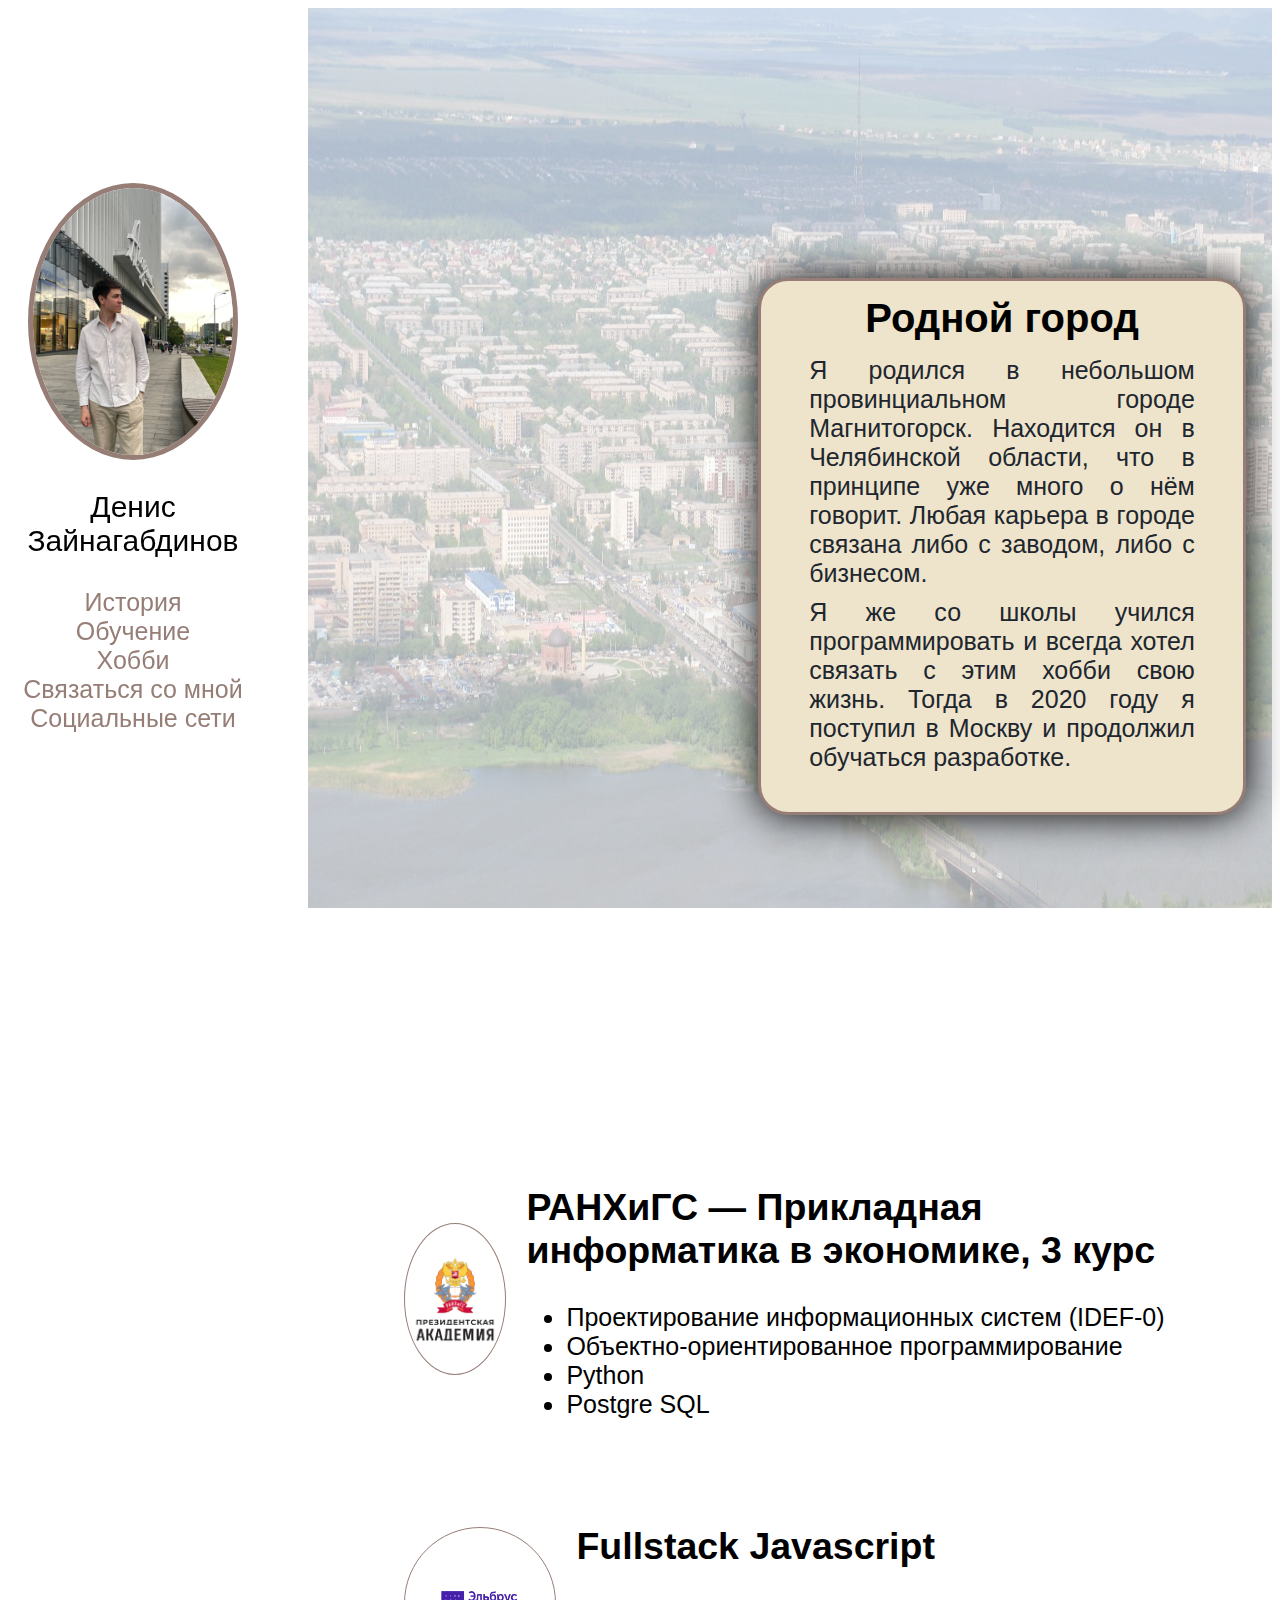
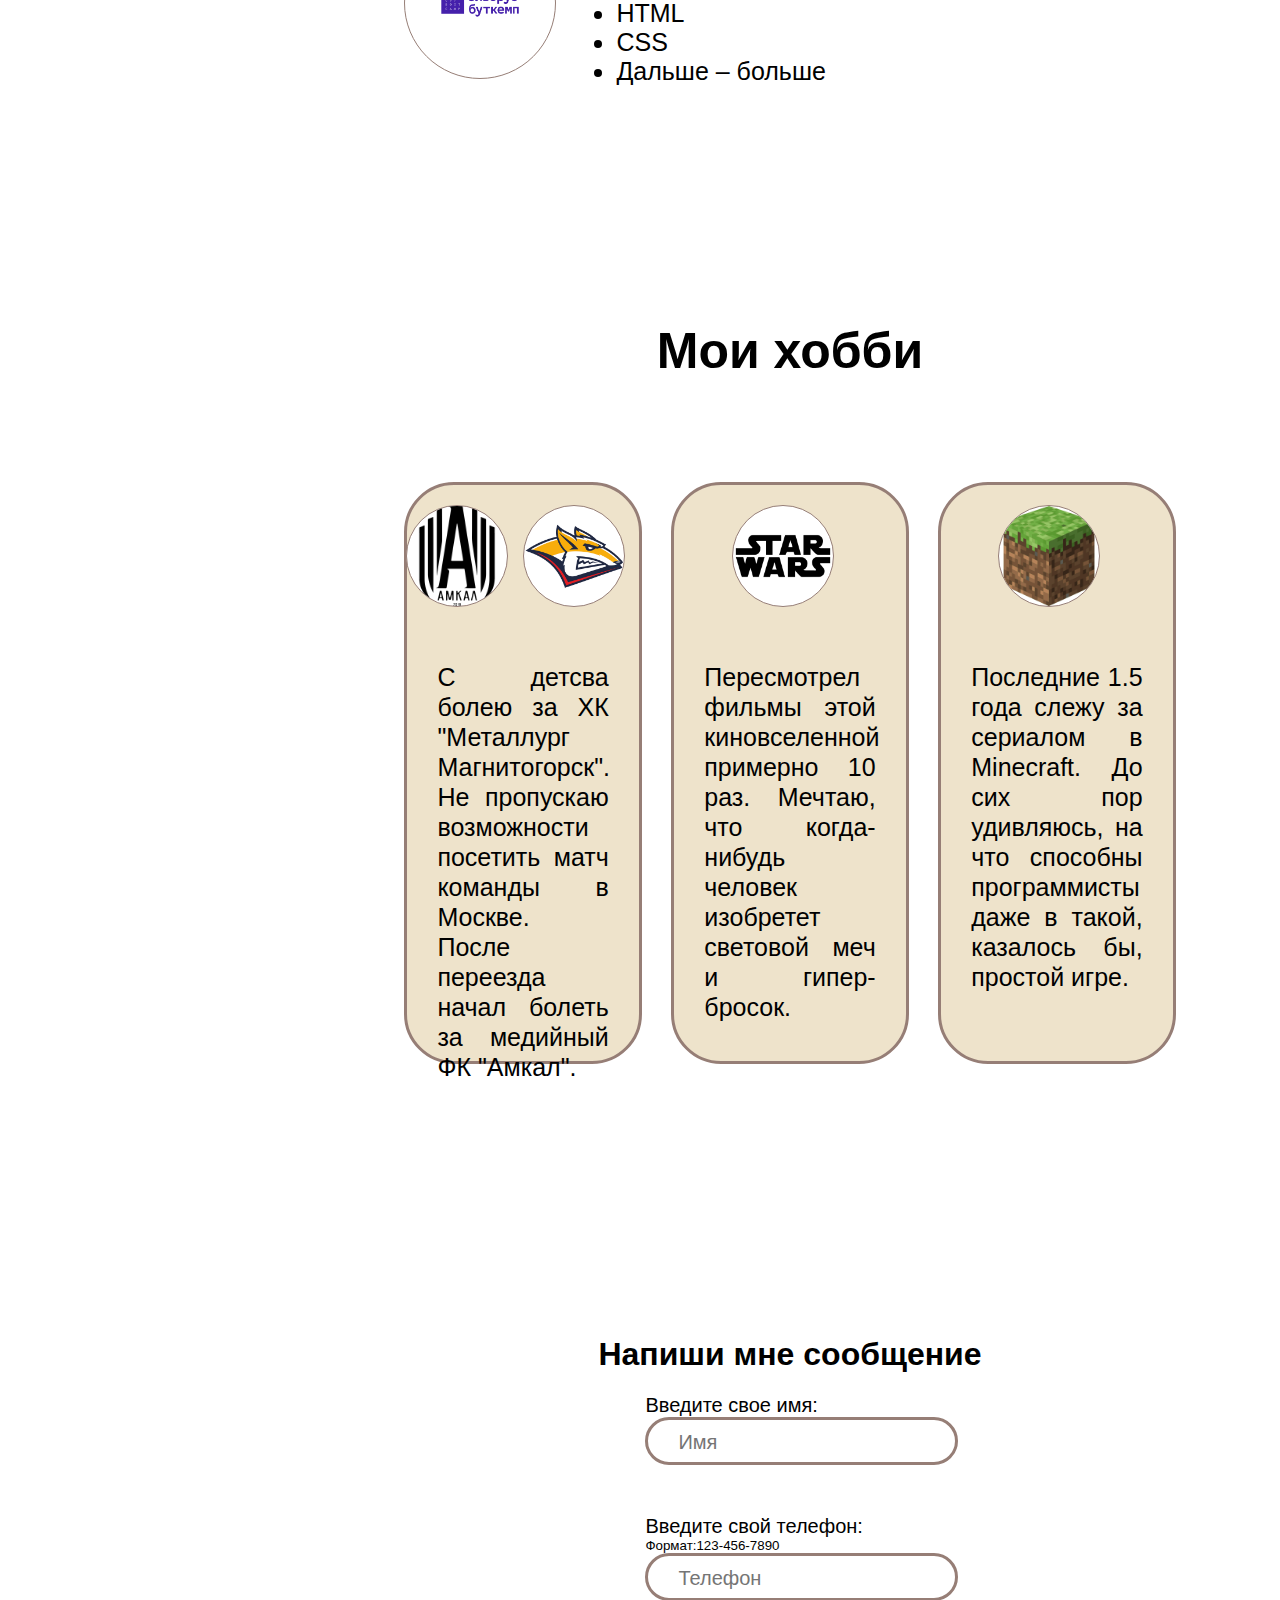
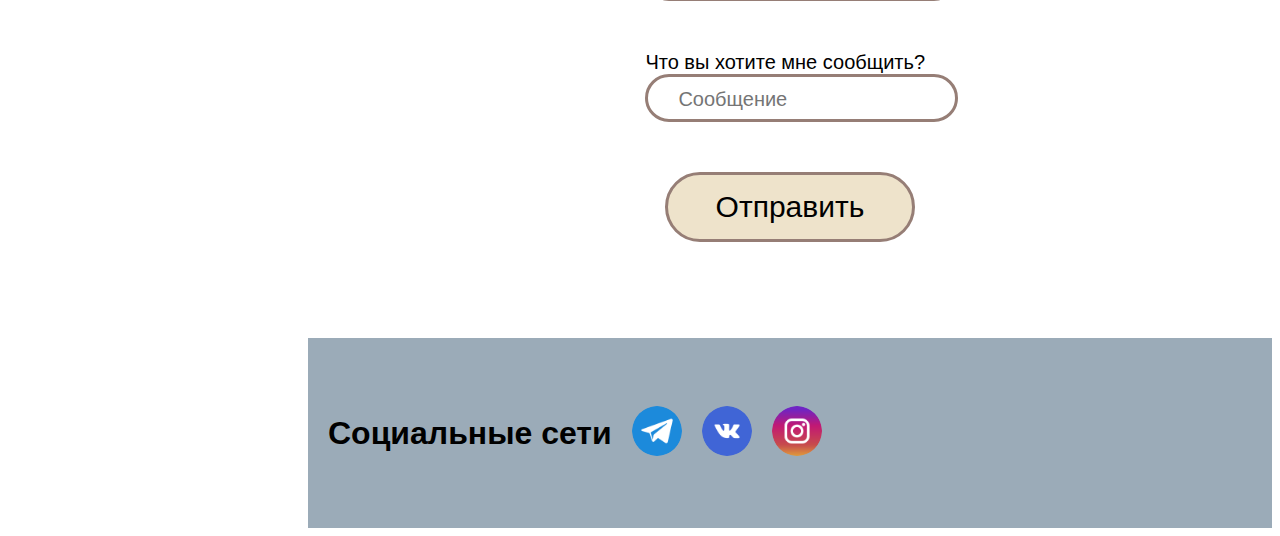
<file: index.html>
<!DOCTYPE html>
<html lang="ru">
  <head>
    <meta charset="UTF-8" />
    <meta http-equiv="X-UA-Compatible" content="IE=edge" />
    <meta name="viewport" content="width=device-width, initial-scale=1.0" />
    <link rel="stylesheet" href="./css/index.css" />
    <title>Портфолио</title>
  </head>
  <body>
    <div class="sidebar">
      <img src="./img/photo_5229022722267401842_y.jpg" alt="My photo" />
      <p class="name">Денис Зайнагабдинов</p>
      <ul class="menu">
        <li><a href="#story-container">История</a></li>
        <li><a href="#education-container">Обучение</a></li>
        <li><a href="#hobbies-container">Хобби</a></li>
        <li><a href="#contact-container">Связаться со мной</a></li>
        <li><a href="#social-media-container">Социальные сети</a></li>
      </ul>
    </div>

    <div class="main">
      <div class="story-container" id="story-container">
        <img
          src="./img/dostoprimechatelnosti-magnitogorska.jpg"
          alt="Magnitogorsk"
        />
        <div class="story">
          <h1>Родной город</h1>
          <p>
            Я родился в небольшом провинциальном городе Магнитогорск. Находится
            он в Челябинской области, что в принципе уже много о нём говорит.
            Любая карьера в городе связана либо с заводом, либо с бизнесом.
          </p>
          <p>
            Я же со школы учился программировать и всегда хотел связать с этим
            хобби свою жизнь. Тогда в 2020 году я поступил в Москву и продолжил
            обучаться разработке.
          </p>
        </div>
      </div>

      <div class="education-container" id="education-container">
        <div class="education-place">
          <div class="education-logo">
            <img src="./img/logo_EXTRA_VERT.png" alt="Logo of RANEPA" />
          </div>
          <div class="education-info">
            <h2>РАНХиГС &mdash; Прикладная информатика в экономике, 3 курс</h2>
            <ul>
              <li>Проектирование информационных систем (IDEF-0)</li>
              <li>Объектно-ориентированное программирование</li>
              <li>Python</li>
              <li>Postgre SQL</li>
            </ul>
          </div>
        </div>

        <div class="education-place">
          <div class="education-logo">
            <img src="./img/Elbrus-bootcamp-RU0.75x.png" alt="Logo of Elbrus" />
          </div>
          <div class="education-info">
            <h2>Fullstack Javascript</h2>
            <ul>
              <li>HTML</li>
              <li>CSS</li>
              <li>Дальше &ndash; больше</li>
            </ul>
          </div>
        </div>
      </div>

      <div class="hobbies-container" id="hobbies-container">
        <h1>Мои хобби</h1>
        <div class="hobbies-gallery">
          <div class="hobby-card">
            <div class="hobby-image-container">
              <img src="./img/Амкал_лого.svg.png" alt="Amkal logo" />
              <img
                src="./img/mmg_logo_20210325-133142.webp"
                alt="Metallurg logo"
              />
            </div>
            <p>
              С детсва болею за ХК "Металлург Магнитогорск". Не пропускаю
              возможности посетить матч команды в Москве. После переезда начал
              болеть за медийный ФК "Амкал".
            </p>
          </div>

          <div class="hobby-card">
            <div class="hobby-image-container">
              <img src="./img/Star_Wars_Logo.svg.png" alt="Star Wars logo" />
            </div>
            <p>
              Пересмотрел фильмы этой киновселенной примерно 10 раз. Мечтаю, что
              когда-нибудь человек изобретет световой меч и гипер-бросок.
            </p>
          </div>

          <div class="hobby-card">
            <div class="hobby-image-container">
              <img
                src="./img/minecraft_logo_icon_168974.png"
                alt="Minecraft logo"
              />
            </div>
            <p>
              Последние 1.5 года слежу за сериалом в Minecraft. До сих пор
              удивляюсь, на что способны программисты даже в такой, казалось бы,
              простой игре.
            </p>
          </div>
        </div>
      </div>

      <div class="contact-container" id="contact-container">
        <h1>Напиши мне сообщение</h1>
        <form action="./greetings.html">
          <label for="name">Введите свое имя:</label>
          <input type="text" id="name" placeholder="Имя" />
          <label for="phone">Введите свой телефон:</label>
          <small>Формат:123-456-7890</small>
          <input
            type="tel"
            pattern="[0-9]{3}-[0-9]{3}-[0-9]{4}"
            id="phone"
            placeholder="Телефон"
          />
          <label for="message">Что вы хотите мне сообщить?</label>
          <input type="text" id="message" placeholder="Сообщение" />
          <button type="submit">Отправить</button>
        </form>
      </div>

      <div class="social-media-container" id="social-media-container">
        <h1>Социальные сети</h1>
        <a href="https://t.me/zaiden53" target="_blank">
          <img src="./img/free-icon-telegram-3670070.png" alt="Telegram" />
        </a>
        <a href="https://vk.com/zaiden54" target="_blank">
          <img src="./img/free-icon-vkontakte-4494517.png" alt="VK" />
        </a>
        <a href="https://instagram.com/_zaiden" target="_blank">
          <img src="./img/free-icon-instagram-4494488.png" alt="Instagram" />
        </a>
      </div>
    </div>
  </body>
</html>
</file>
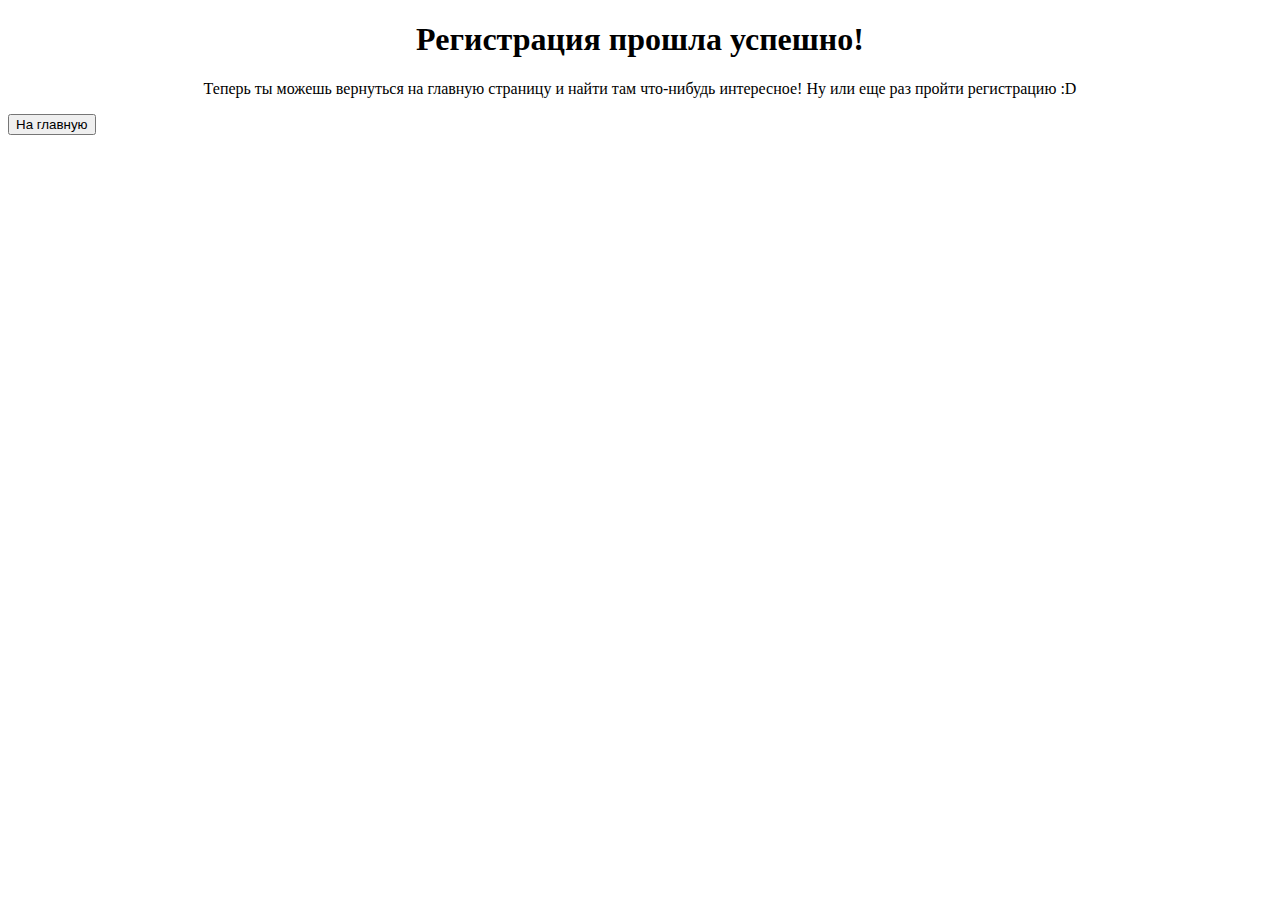
<file: greetings.html>
<!DOCTYPE html>
<html lang="ru">
  <head>
    <meta charset="UTF-8" />
    <meta name="viewport" content="width=device-width, initial-scale=1.0" />
    <title>Поздравляем!</title>
  </head>
  <body>
    <div class="container">
      <h1 style="text-align: center">Регистрация прошла успешно!</h1>
      <p style="text-align: center">
        Теперь ты можешь вернуться на главную страницу и найти там что-нибудь
        интересное! Ну или еще раз пройти регистрацию :D
      </p>
      <button onclick="location.href='./index.html'">На главную</button>
    </div>
  </body>
</html>
</file>
<file: css/index.css>
* {
  font-family: Verdana, Geneva, Tahoma, sans-serif;
}

.sidebar {
  position: fixed;
  width: 250px;
  height: 100%;

  display: flex;
  flex-direction: column;
  justify-content: center;
  align-items: center;
}

.sidebar img {
  width: 200px;
  border-radius: 50%;
  margin: 0 auto;
  border: 5px solid #967e76;
}

.sidebar p {
  font-size: 30px;
  width: 100%;
  text-align: center;
}

.sidebar a:link {
  font-size: 25px;
  color: #967e76;
  text-decoration: none;
}

.sidebar a:visited {
  text-decoration: none;
  color: #967e76;
}

.sidebar a:hover {
  text-decoration: underline;
}

.sidebar ul {
  list-style-type: none;
  text-align: center;
  margin: 0;
  padding: 0;
}

.main {
  margin-left: 300px;
}

.story-container {
  position: relative;
  /* background-image: url('../img/dostoprimechatelnosti-magnitogorska.jpg'); */
  background-position: center;
  background-size: cover;
  background-repeat: no-repeat;
  height: 100vh;
}

.story-container img {
  opacity: 0.4;
  height: 100%;
  width: 100%;
}

.story {
  position: absolute;
  top: 30vh;
  left: 50vh;

  border: 3px solid #967e76;
  border-radius: 30px;
  background: #eee3cb;
  box-shadow: 0 0 40px black;

  margin: 0 auto;
  padding-bottom: 30px;
  width: 50%;
}

.story p {
  margin: 10px auto;
  width: 80%;
  font-size: 25px;
  text-align: justify;
  color: #20262e;
}

.story h1 {
  font-size: 40px;
  text-align: center;
  margin: 15px auto;
}

.education-container {
  width: 100%;
  height: 100vh;
  margin-top: 50px;

  display: flex;
  flex-direction: column;
  justify-content: center;
  align-items: center;
}

.education-place {
  width: 80%;
  display: flex;
  align-items: center;
  padding-top: 50px;
}

.education-logo {
  width: 150px;
  height: 150px;
  margin-right: 20px;

  border-radius: 50%;
  border: 1px solid #967e76;

  display: flex;
  align-items: center;
  justify-content: center;
}

.education-logo img {
  width: 100px;
}

.education-info {
  font-size: 25px;
}

.hobbies-container {
  width: 100%;
  height: 100vh;
  padding-top: 30px;
}

.hobbies-container img {
  width: 100px;
  height: 100px;
  background-color: white;
  object-fit: contain;
  border: 1px solid #967e76;
  border-radius: 50%;
  margin-right: 15px;
}

.hobbies-container h1 {
  font-size: 50px;
  text-align: center;
}

.hobbies-gallery {
  margin: 0 auto;
  height: 80%;
  width: 80%;
  display: flex;
  justify-content: space-between;
  align-items: center;
}

.hobby-card {
  flex-direction: column;
  border-radius: 50px;
  border: 3px solid #967e76;
  background-color: #eee3cb;
  width: 30%;
  height: 80%;
}

.hobby-card p {
  padding: 30px;
  font-size: 25px;
  line-height: 30px;
  text-align: justify;
}

.hobby-image-container {
  width: 80%;
  margin: 20px auto;
  display: flex;
  justify-content: center;
}

.contact-container {
  width: 100%;
  height: 80vh;
  padding-top: 30px;

  display: flex;
  flex-direction: column;
  align-items: center;
  justify-content: center;
}

.contact-container h1 {
  text-align: center;
}

.contact-container form {
  margin: 0 auto;
  width: 30%;
}

.contact-container form label {
  font-size: 20px;
  margin-bottom: 15px;
}

.contact-container form small {
  display: block;
}

.contact-container input {
  display: block;
  width: 100%;
  height: 40px;
  margin-bottom: 50px;
  border: 3px solid #967e76;
  border-radius: 30px;
  font-size: 25px;
  padding-left: 15px;
}

.contact-container input::placeholder {
  font-size: 20px;
  padding-left: 15px;
}

.contact-container input:focus {
  border: 3px solid #967e76;
}

.contact-container button {
  display: block;
  margin: 0 auto;
  width: 250px;
  height: 70px;
  border-radius: 40px;
  border: 3px solid #967e76;
  background-color: #eee3cb;
  font-size: 30px;
}

.social-media-container {
  background-color: #9babb8;
  padding: 20px;
  height: 150px;
  display: flex;
  align-items: center;
}

.social-media-container img {
  width: 50px;
  height: 50px;
  border-radius: 50%;
  margin-left: 20px;
}
</file>
